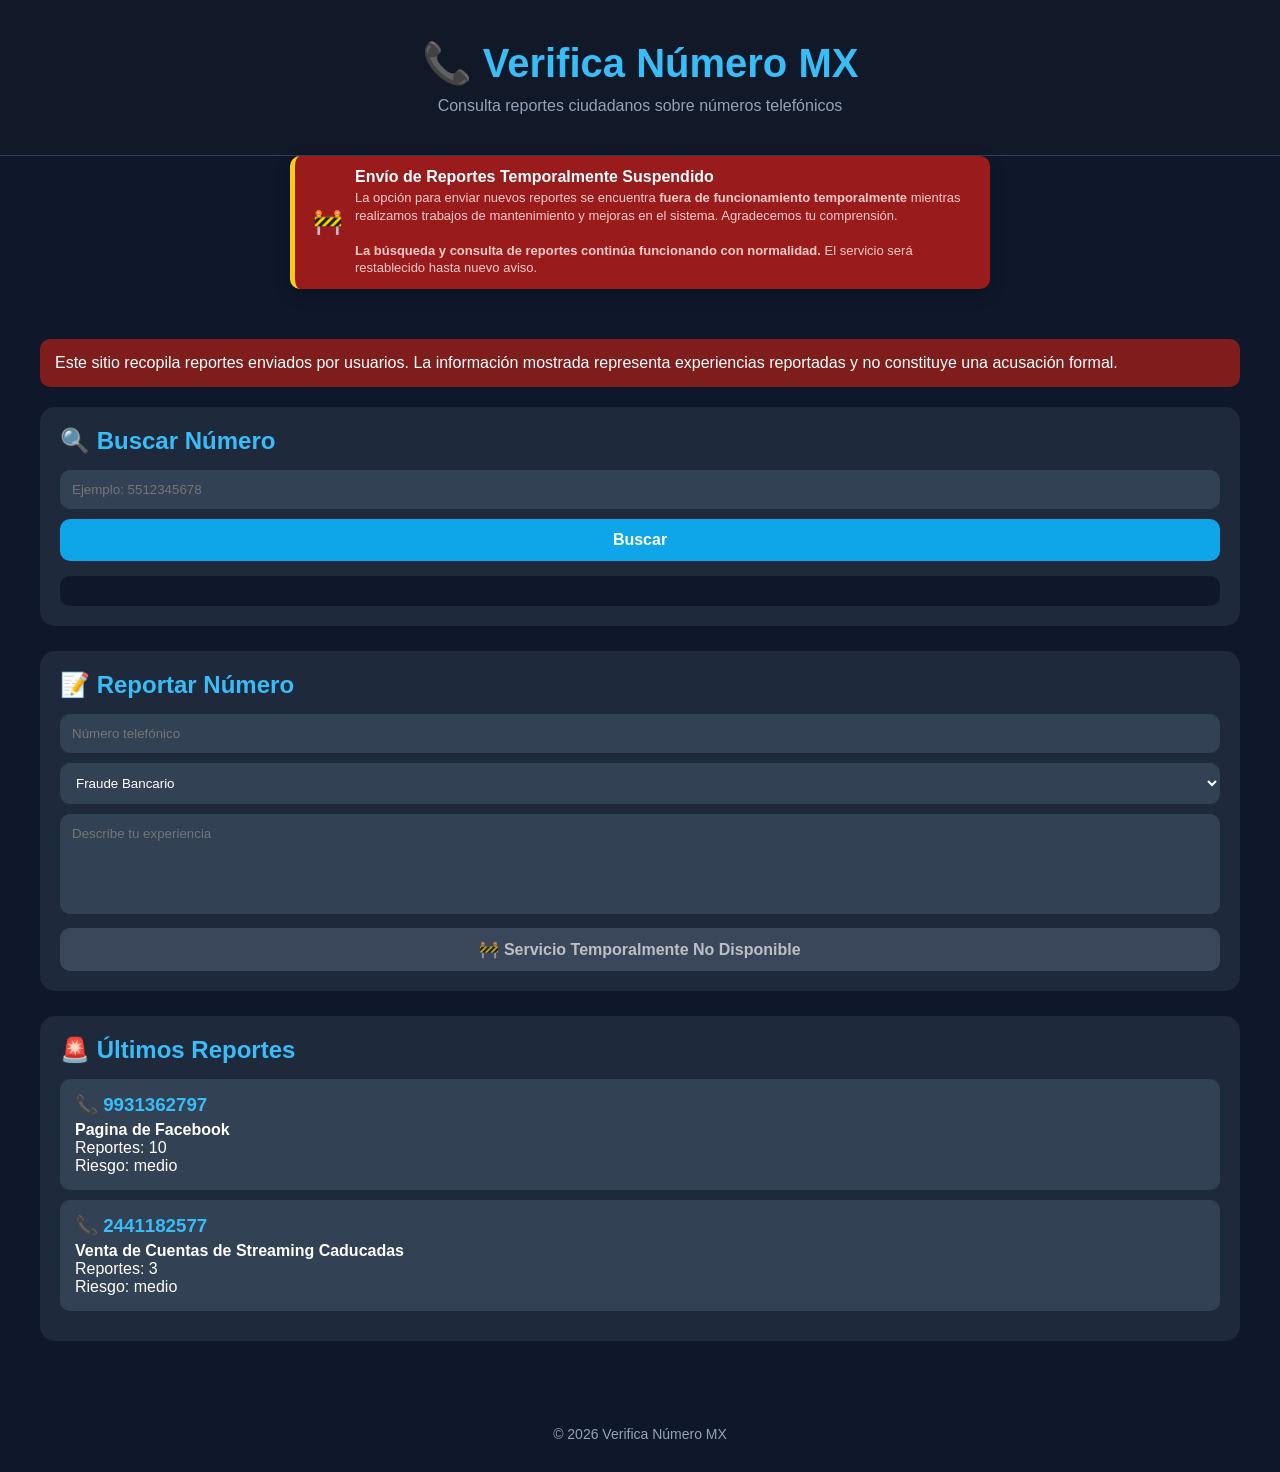
<file: index.html>
<!DOCTYPE html>
<html lang="es">
<head>
<link rel="stylesheet" href="style.css">
<meta charset="UTF-8">
<meta name="viewport" content="width=device-width, initial-scale=1.0">
    <link rel="icon" href="favicon.png" type="image/png">
<title>Verifica Número MX</title>

</head>
<body>

<header>
    <h1>📞 Verifica Número MX</h1>
    <p>Consulta reportes ciudadanos sobre números telefónicos</p>
</header>

<div class="banner-mantenimiento">
    <div class="icono">🚧</div>

    <div>
        <h3>Envío de Reportes Temporalmente Suspendido</h3>

        <p>
            La opción para enviar nuevos reportes se encuentra
            <strong>fuera de funcionamiento temporalmente</strong>
            mientras realizamos trabajos de mantenimiento y mejoras en el sistema.
            Agradecemos tu comprensión.
            <br><br>
            <strong>La búsqueda y consulta de reportes continúa funcionando con normalidad.</strong>
            El servicio será restablecido hasta nuevo aviso.
        </p>
    </div>
</div>

<div class="container">

    <div class="aviso">
        Este sitio recopila reportes enviados por usuarios. La información mostrada representa experiencias reportadas y no constituye una acusación formal.
    </div>

    <div class="card">
        <h2>🔍 Buscar Número</h2>

        <input
            type="text"
            id="buscarNumero"
            placeholder="Ejemplo: 5512345678"
        >

        <button onclick="buscarNumero()">
            Buscar
        </button>

        <div id="resultadoBusqueda" class="resultado"></div>
    </div>

    <div class="card">
        <h2>📝 Reportar Número</h2>

        <input
            type="text"
            id="numero"
            placeholder="Número telefónico"
        >

        <select id="categoria">
            <option>Fraude Bancario</option>
            <option>Extorsión</option>
            <option>WhatsApp Falso</option>
            <option>Cobranza Falsa</option>
            <option>Suplantación</option>
            <option>Otro</option>
        </select>

        <textarea
            id="comentario"
            placeholder="Describe tu experiencia"
        ></textarea>

        <button disabled style="
        background:#475569;
        cursor:not-allowed;
        opacity:.7;">
        🚧 Servicio Temporalmente No Disponible
        </button>
    </div>

    <div class="card">
        <h2>🚨 Últimos Reportes</h2>
        <div id="ultimosReportes"></div>
    </div>

</div>

<footer>
    © 2026 Verifica Número MX
</footer>

<script>

let baseDatos = [];

/* ==========================
   CARGAR JSON
========================== */

fetch('reportes.json')
.then(response => response.json())
.then(data => {

    baseDatos = data;

    console.log("JSON cargado");

    cargarUltimos();

})
.catch(error => {

    console.error(error);

});

/* ==========================
   BUSCAR NUMERO
========================== */

function buscarNumero(){

    const numeroBuscado =
        document.getElementById("buscarNumero")
        .value
        .trim();

    const resultado =
        document.getElementById("resultadoBusqueda");

    const encontrado =
        baseDatos.find(item =>
            item.numero === numeroBuscado
        );

    if(encontrado){

        let comentarios = "";

        if(encontrado.comentarios){

            encontrado.comentarios.forEach(c => {

                comentarios += `<li>${c}</li>`;

            });

        }

        resultado.innerHTML = `
            <h3>⚠️ Número Reportado</h3>

            <p><strong>Número:</strong>
            ${encontrado.numero}</p>

            <p><strong>Categoría:</strong>
            ${encontrado.categoria}</p>

            <p><strong>Riesgo:</strong>
            ${encontrado.riesgo}</p>

            <p><strong>Reportes:</strong>
            ${encontrado.reportes}</p>

            <br>

            <strong>Comentarios:</strong>

            <ul>
                ${comentarios}
            </ul>
        `;

    }else{

        resultado.innerHTML = `
            <h3>✅ Sin reportes encontrados</h3>
            <p>No existen registros para este número.</p>
        `;

    }

}

/* ==========================
   ULTIMOS REPORTES
========================== */

function cargarUltimos(){

    const contenedor =
        document.getElementById("ultimosReportes");

    let html = "";

    baseDatos.slice(0,10).forEach(item => {

        html += `
        <div class="report-item">

            <h3>📞 ${item.numero}</h3>

            <p>
                <strong>${item.categoria}</strong>
            </p>

            <p>
                Reportes:
                ${item.reportes}
            </p>

            <p>
                Riesgo:
                ${item.riesgo}
            </p>

        </div>
        `;

    });

    contenedor.innerHTML = html;

}

/* ==========================
   REPORTAR
========================== */

function guardarReporte(){

    alert(
        "Conecta este botón a Google Forms o Google Sheets."
    );

}

</script>

</body>
</html>
</file>
<file: style.css>
/*=========================
        NAVBAR PREMIUM
==========================*/

.navbar{

    width:95%;
    max-width:1400px;

    margin:25px auto;

    padding:15px 35px;

    display:flex;

    justify-content:space-between;

    align-items:center;

    background:rgba(17,24,39,.75);

    backdrop-filter:blur(18px);

    border:1px solid rgba(56,189,248,.18);

    border-radius:18px;

    box-shadow:
        0 10px 40px rgba(0,0,0,.45),
        inset 0 0 20px rgba(56,189,248,.05);

    position:sticky;

    top:20px;

    z-index:999;

}

.logo{

    font-size:28px;

    font-weight:bold;

    color:#38bdf8;

    display:flex;

    align-items:center;

    gap:10px;

}

.logo span{

    color:white;

}

.logo small{

    color:#38bdf8;

    font-size:14px;

    margin-left:5px;

}

.nav-links{

    display:flex;

    list-style:none;

    gap:12px;

}

.nav-links li a{

    color:#cbd5e1;

    text-decoration:none;

    padding:12px 18px;

    border-radius:10px;

    transition:.30s;

    font-weight:600;

}

.nav-links li a:hover{

    background:#0ea5e9;

    color:white;

    box-shadow:0 0 20px rgba(14,165,233,.35);

}

.nav-button{

    background:linear-gradient(135deg,#06b6d4,#2563eb);

    color:white;

    text-decoration:none;

    padding:13px 24px;

    border-radius:12px;

    font-weight:bold;

    transition:.3s;

    box-shadow:0 0 25px rgba(37,99,235,.35);

}

.nav-button:hover{

    transform:translateY(-3px);

    box-shadow:0 0 35px rgba(14,165,233,.55);

}

@media(max-width:1100px){

    .navbar{

        flex-direction:column;

        gap:20px;

        padding:25px;

    }

    .nav-links{

        flex-wrap:wrap;

        justify-content:center;

    }

}

*{
    margin:0;
    padding:0;
    box-sizing:border-box;
    font-family:Arial,Helvetica,sans-serif;
}

body{
    background:#0f172a;
    color:#fff;
    min-height:100vh;
}

header{
    text-align:center;
    padding:40px 20px;
    background:#111827;
    border-bottom:1px solid #334155;
}

header h1{
    font-size:2.5rem;
    color:#38bdf8;
}

header p{
    margin-top:10px;
    color:#94a3b8;
}

.container{
    width:95%;
    max-width:1200px;
    margin:auto;
    padding:30px 0;
}

.card{
    background:#1e293b;
    border-radius:15px;
    padding:20px;
    margin-bottom:25px;
}

h2{
    margin-bottom:15px;
    color:#38bdf8;
}

input, select, textarea{
    width:100%;
    padding:12px;
    border:none;
    border-radius:10px;
    margin-bottom:10px;
    background:#334155;
    color:white;
}

textarea{
    resize:none;
    height:100px;
}

button{
    width:100%;
    padding:12px;
    border:none;
    border-radius:10px;
    cursor:pointer;
    background:#0ea5e9;
    color:white;
    font-size:16px;
    font-weight:bold;
}

button:hover{
    background:#0284c7;
}

.resultado{
    margin-top:15px;
    padding:15px;
    border-radius:10px;
    background:#0f172a;
}

.report-item{
    background:#334155;
    padding:15px;
    border-radius:10px;
    margin-bottom:10px;
}

.report-item h3{
    color:#38bdf8;
    margin-bottom:5px;
}

footer{
    text-align:center;
    padding:30px;
    color:#94a3b8;
    font-size:14px;
}

.aviso{
    background:#7f1d1d;
    color:white;
    padding:15px;
    border-radius:10px;
    margin-bottom:20px;
}

ul{
    padding-left:20px;
}
.banner-mantenimiento{
    max-width:700px;
    margin:0 auto 20px;
    padding:12px 18px;
    background:#991b1b;
    border-left:5px solid #facc15;
    border-radius:10px;
    display:flex;
    align-items:center;
    gap:12px;
    box-shadow:0 5px 15px rgba(0,0,0,.25);
}

.banner-mantenimiento .icono{
    font-size:24px;
}

.banner-mantenimiento h3{
    margin:0;
    font-size:16px;
    font-weight:700;
}

.banner-mantenimiento p{
    margin:3px 0 0;
    font-size:13px;
    color:#fecaca;
    line-height:1.35;
}
</file>
